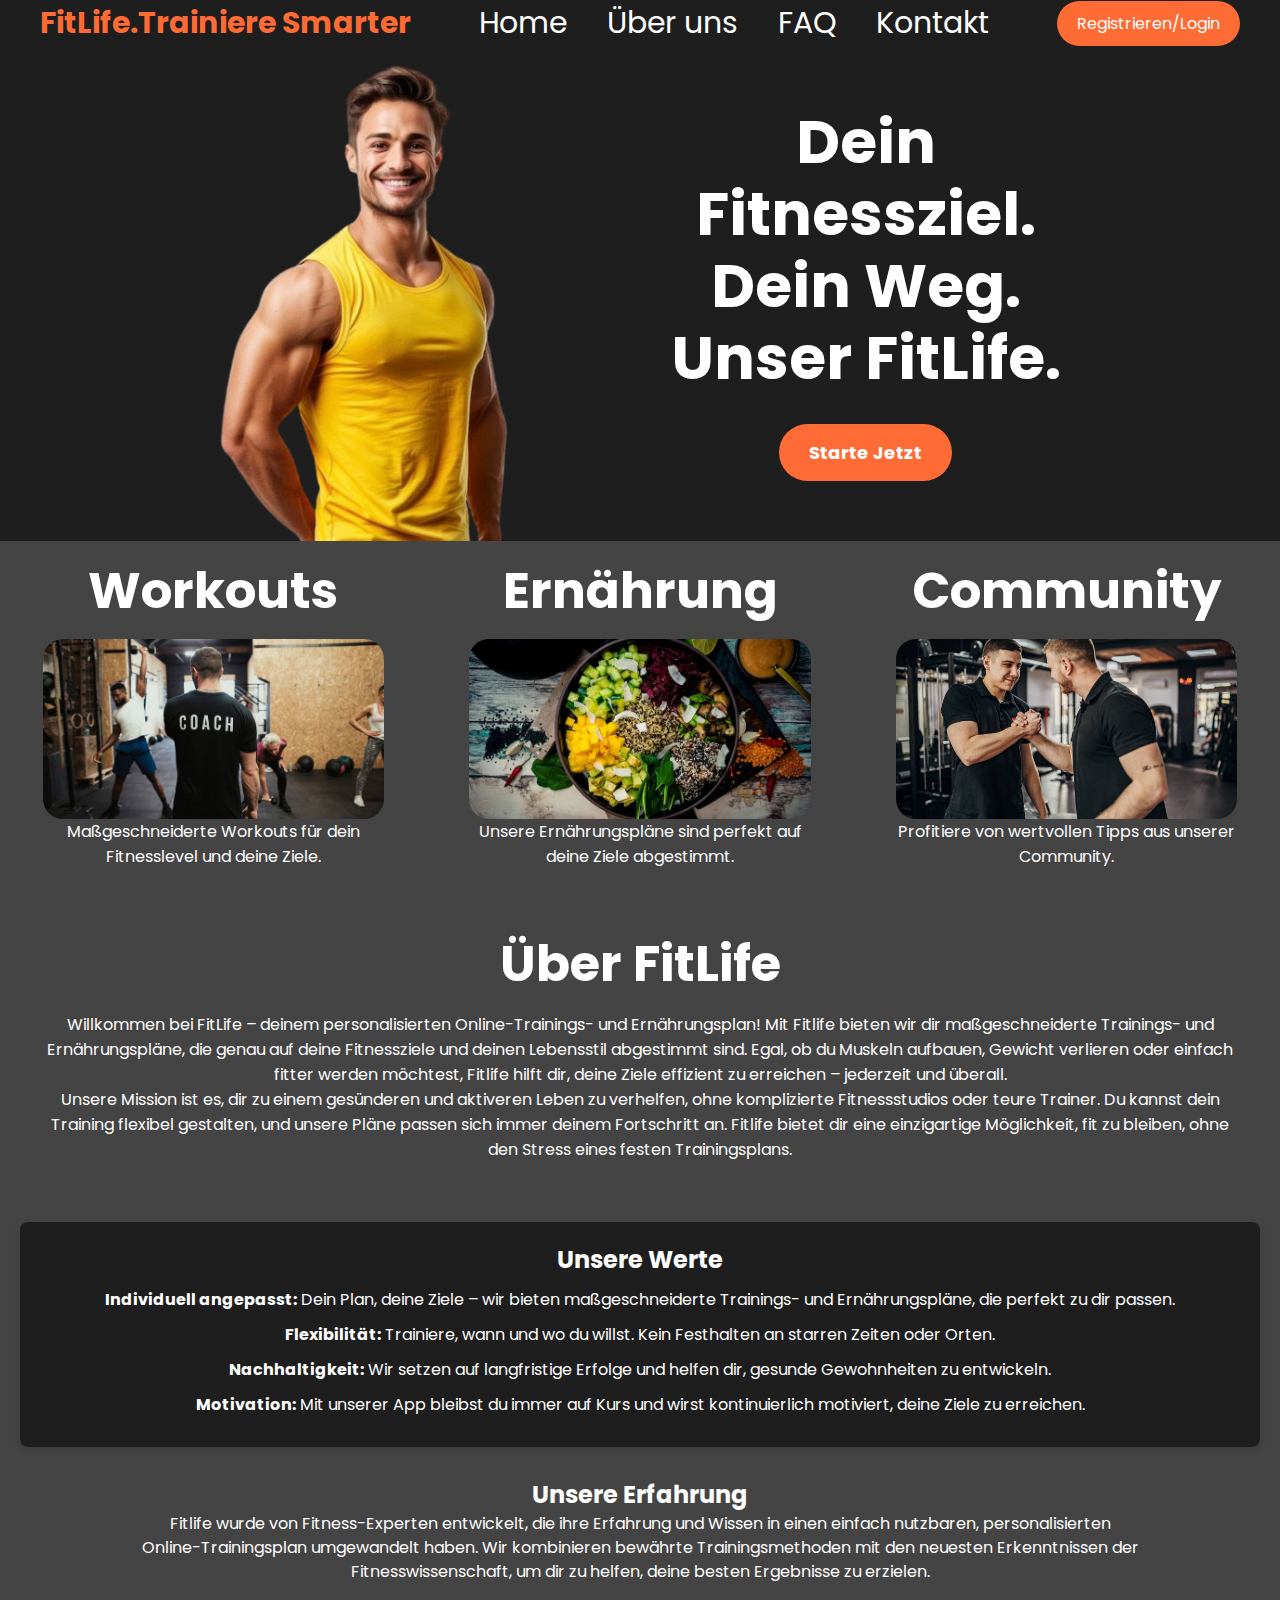
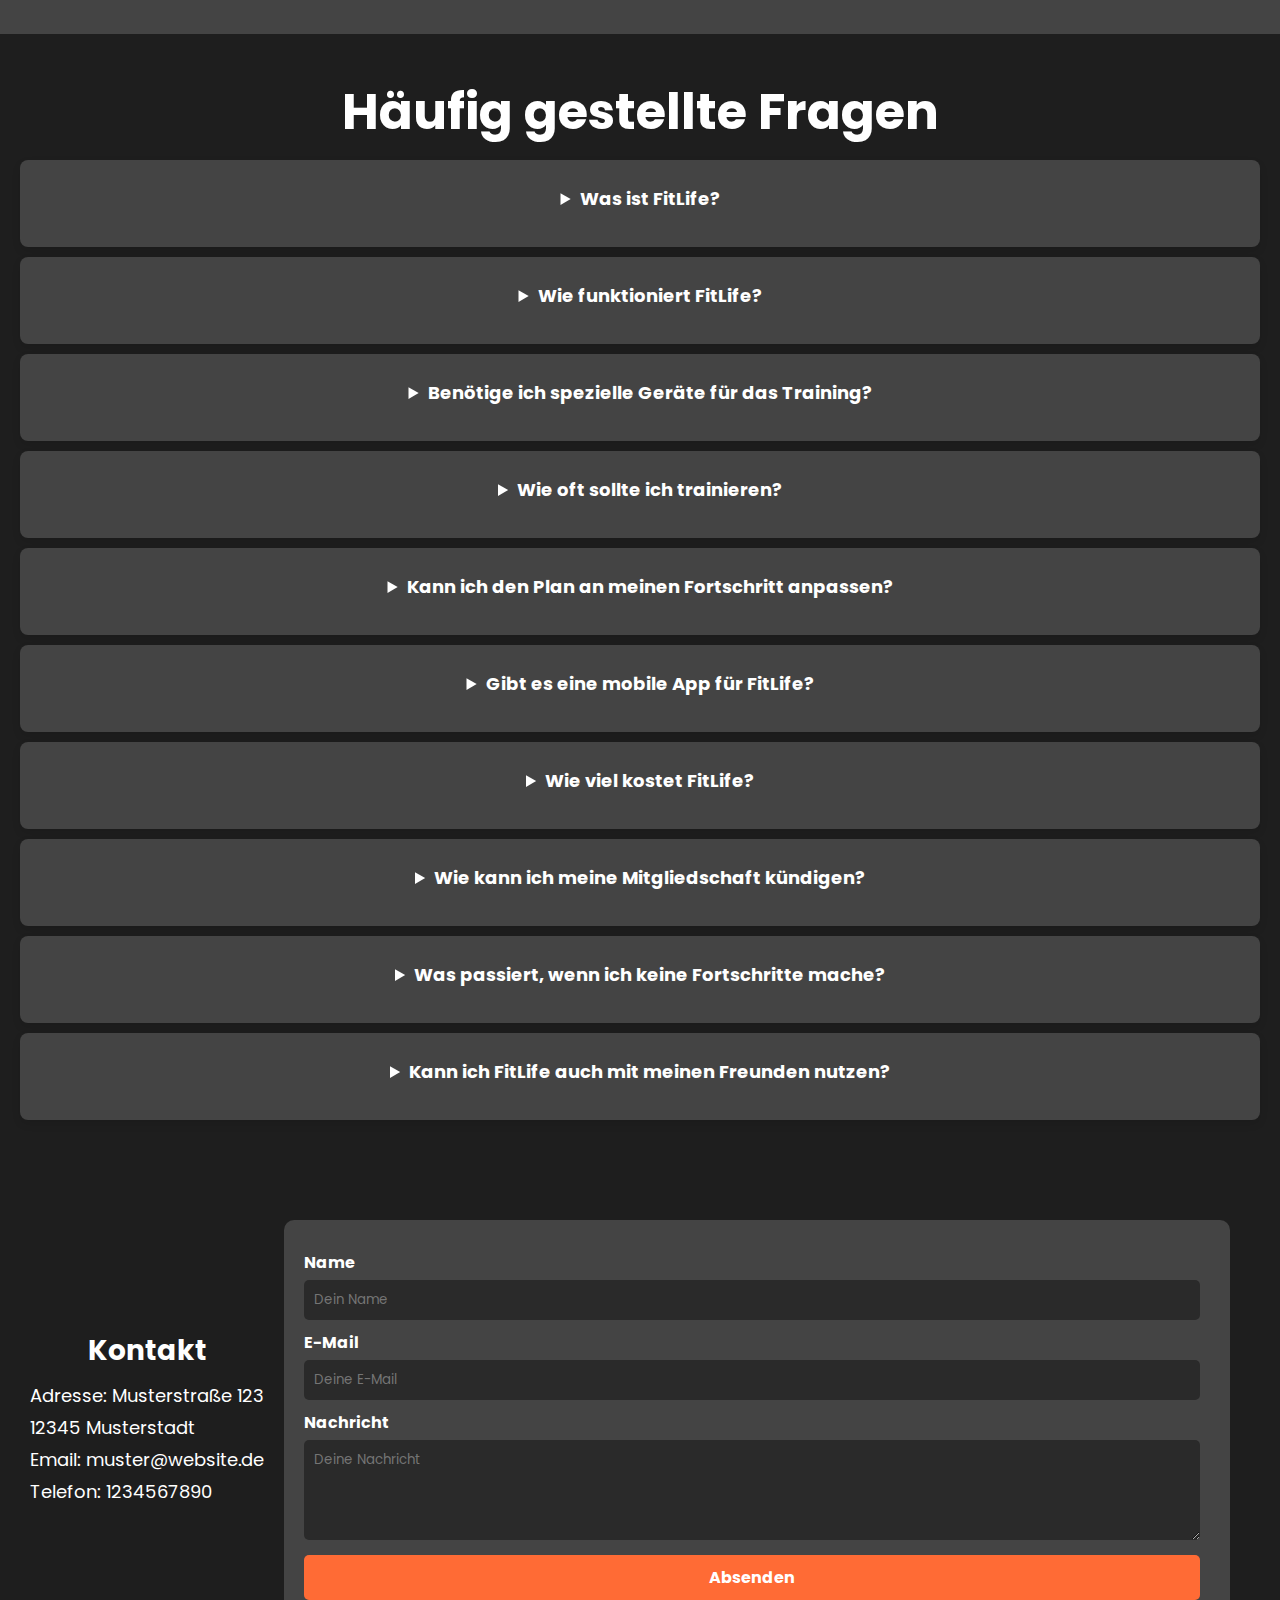
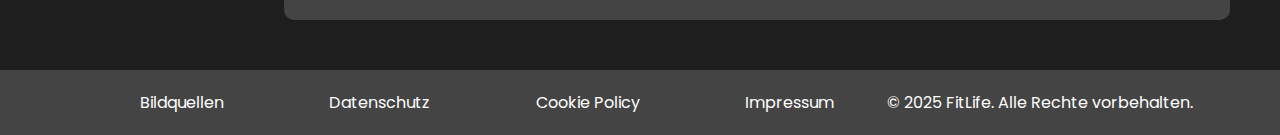
<file: index.html>
<!DOCTYPE html>
<html lang="en">
<head>
    <meta charset="UTF-8">
    <meta name="viewport" content="width=device-width, initial-scale=1.0">
    <link rel="stylesheet" href="general_settings.css">
    <link rel="stylesheet" href="header.css">
    <link rel="stylesheet" href="header_2_section.css">
    <link rel="stylesheet" href="hero_section.css">
    <link rel="stylesheet" href="faq_section.css">
    <link rel="stylesheet" href="about_us_section.css">
    <link rel="stylesheet" href="contact_section.css">
    <link rel="stylesheet" href="footer.css"> 
    <title>Document</title>
</head>
<body>
    <header>
        <div class="div_logo">
            <p class="logo">FitLife.</p>
            <p class="logo" id="sub_logo">Trainiere Smarter</p>
        </div>
        <div class="menu-toggle" onclick="toggleMenu()">
            <div></div>
            <div></div>
            <div></div>
        </div>
        <ul class="navigation_container">
            <li><a href="#">Home</a></li>
            <li><a href="#">Über uns</a></li>
            <li><a href="#">FAQ</a></li>
            <li><a href="#">Kontakt</a></li>
        </ul>
        <div class="button_container">
            <button>Registrieren/Login</button>
        </div>
    </header>  
    <section id="hero_section">
        <img src="images/motivation_image.png" alt="Motivation">
        <div class="text-container">
            <h1>Dein Fitnessziel. Dein Weg. Unser FitLife.</h1>
            <a href="anmelden.html">
                <button>Starte Jetzt</button>
            </a>
        </div>
    </section>
    <section class="section_header_2">
        <div class="content-wrapper">
            <h1>Workouts</h1>
            <div class="content-box">
                <img src="images/workout_box_iamge.jpg" alt="Workouts">
                <p>Maßgeschneiderte Workouts für dein Fitnesslevel und deine Ziele.</p>
            </div>
        </div>
        <div class="content-wrapper">
            <h1>Ernährung</h1>
            <div class="content-box">
                <img src="images/essen_box_image.jpg" alt="Ernährungspläne">
                <p>Unsere Ernährungspläne sind perfekt auf deine Ziele abgestimmt.</p>
            </div>
        </div>
        <div class="content-wrapper">
            <h1>Community</h1>
            <div class="content-box">
                <img src="images/community_box_image.jpg" alt="Community Tipps">
                <p>Profitiere von wertvollen Tipps aus unserer Community.</p>
            </div>
        </div>
    </section>
    <section id="about_us_section">
        <div class="about_us_container">
            <div class="about_us_text">
                <h1>Über FitLife</h1>
                <p>Willkommen bei FitLife – deinem personalisierten Online-Trainings- und Ernährungsplan! Mit Fitlife bieten wir dir maßgeschneiderte Trainings- und Ernährungspläne, die genau auf deine Fitnessziele und deinen Lebensstil abgestimmt sind. Egal, ob du Muskeln aufbauen, Gewicht verlieren oder einfach fitter werden möchtest, Fitlife hilft dir, deine Ziele effizient zu erreichen – jederzeit und überall.</p>
                <p>Unsere Mission ist es, dir zu einem gesünderen und aktiveren Leben zu verhelfen, ohne komplizierte Fitnessstudios oder teure Trainer. Du kannst dein Training flexibel gestalten, und unsere Pläne passen sich immer deinem Fortschritt an. Fitlife bietet dir eine einzigartige Möglichkeit, fit zu bleiben, ohne den Stress eines festen Trainingsplans.</p>
            </div>
        </div>
    
        <div class="about_us_values">
            <h2>Unsere Werte</h2>
            <ul>
                <li><strong>Individuell angepasst:</strong> Dein Plan, deine Ziele – wir bieten maßgeschneiderte Trainings- und Ernährungspläne, die perfekt zu dir passen.</li>
                <li><strong>Flexibilität:</strong> Trainiere, wann und wo du willst. Kein Festhalten an starren Zeiten oder Orten.</li>
                <li><strong>Nachhaltigkeit:</strong> Wir setzen auf langfristige Erfolge und helfen dir, gesunde Gewohnheiten zu entwickeln.</li>
                <li><strong>Motivation:</strong> Mit unserer App bleibst du immer auf Kurs und wirst kontinuierlich motiviert, deine Ziele zu erreichen.</li>
            </ul>
        </div>
    
        <div class="about_us_experience">
            <h2>Unsere Erfahrung</h2>
            <p>Fitlife wurde von Fitness-Experten entwickelt, die ihre Erfahrung und Wissen in einen einfach nutzbaren, personalisierten Online-Trainingsplan umgewandelt haben. Wir kombinieren bewährte Trainingsmethoden mit den neuesten Erkenntnissen der Fitnesswissenschaft, um dir zu helfen, deine besten Ergebnisse zu erzielen.</p>
        </div>
    </section>
    <section id="faq_section">
        <h1>Häufig gestellte Fragen</h1>
    
        <details>
            <summary>Was ist FitLife?</summary>
            <p>FitLife ist ein personalisierter Online-Trainingsplan, der maßgeschneiderte Workouts und Ernährungspläne bietet, die auf deine individuellen Fitnessziele und Bedürfnisse abgestimmt sind. Egal, ob du Muskeln aufbauen, Fett verlieren oder einfach fitter werden möchtest, FitLife hilft dir, deine Ziele effizient zu erreichen.</p>
        </details>
    
        <details>
            <summary>Wie funktioniert FitLife?</summary>
            <p>Nachdem du dich registriert hast, füllst du ein kurzes Profil aus, das deine Ziele, Vorlieben und deinen aktuellen Fitnesslevel beschreibt. Basierend auf deinen Antworten erstellt FitLife einen maßgeschneiderten Trainings- und Ernährungsplan für dich. Der Plan passt sich an deinen Fortschritt an, um sicherzustellen, dass du stetig Fortschritte machst.</p>
        </details>
    
        <details>
            <summary>Benötige ich spezielle Geräte für das Training?</summary>
            <p>FitLife bietet Trainingspläne, die sowohl mit minimalem Equipment als auch mit Geräten durchgeführt werden können. Es gibt Übungen, die nur mit deinem Körpergewicht ausgeführt werden, sowie Optionen, die zusätzliche Geräte wie Hanteln oder Widerstandsbänder erfordern. Du kannst den Plan jederzeit an dein Equipment anpassen.</p>
        </details>
    
        <details>
            <summary>Wie oft sollte ich trainieren?</summary>
            <p>Die Häufigkeit des Trainings hängt von deinen Zielen und deinem Zeitplan ab. FitLife erstellt einen Plan, der für deine Ziele optimiert ist, aber du kannst ihn anpassen, um ihn in deinen Alltag zu integrieren. Wir empfehlen, mindestens 3-4 Mal pro Woche zu trainieren, aber du kannst die Häufigkeit nach Bedarf steigern oder reduzieren.</p>
        </details>
    
        <details>
            <summary>Kann ich den Plan an meinen Fortschritt anpassen?</summary>
            <p>Ja! FitLife passt deine Trainings- und Ernährungspläne basierend auf deinem Fortschritt und Feedback an. Der Plan wird regelmäßig überprüft und aktualisiert, um sicherzustellen, dass du immer die besten Ergebnisse erzielst.</p>
        </details>
    
        <details>
            <summary>Gibt es eine mobile App für FitLife?</summary>
            <p>Ja, FitLife bietet eine benutzerfreundliche mobile App, mit der du jederzeit und überall auf deinen Trainings- und Ernährungsplan zugreifen kannst. Du kannst deine Fortschritte verfolgen, Übungen ansehen und direkt aus der App heraus trainieren.</p>
        </details>
    
        <details>
            <summary>Wie viel kostet FitLife?</summary>
            <p>FitLife bietet verschiedene Abonnements an, die je nach Dauer und Art des Plans variieren. Wir bieten monatliche, vierteljährliche und jährliche Abonnements an, die dir eine flexible Preisgestaltung bieten. Du kannst die Preise und Pakete auf unserer Preis-Seite einsehen.</p>
        </details>
    
        <details>
            <summary>Wie kann ich meine Mitgliedschaft kündigen?</summary>
            <p>Du kannst deine Mitgliedschaft jederzeit kündigen, indem du dich in deinem Konto anmeldest und die Kündigungsoption auswählst. Du kannst auch unseren Kundensupport kontaktieren, wenn du Unterstützung benötigst. Es gibt keine versteckten Gebühren, und du kannst jederzeit den Plan kündigen, wenn du ihn nicht mehr benötigst.</p>
        </details>
    
        <details>
            <summary>Was passiert, wenn ich keine Fortschritte mache?</summary>
            <p>FitLife ist darauf ausgelegt, dir zu helfen, kontinuierlich Fortschritte zu erzielen. Falls du das Gefühl hast, dass du keine Fortschritte machst, bieten wir dir Unterstützung durch unsere Community oder individuelle Beratung. Dein Trainingsplan kann jederzeit angepasst werden, um sicherzustellen, dass du auf dem richtigen Weg bleibst.</p>
        </details>
    
        <details>
            <summary>Kann ich FitLife auch mit meinen Freunden nutzen?</summary>
            <p>Ja, du kannst deine Fortschritte und Erfolge mit Freunden und Familienmitgliedern teilen. Du kannst dich auch unserer FitLife-Community anschließen, um dich mit anderen Nutzern auszutauschen und gemeinsam zu trainieren. Wir glauben, dass Motivation und Unterstützung durch eine Community den Erfolg fördern.</p>
        </details>
    </section>
    
        
    </section>
    
    <section id="contact_section">
        <div class="contact_container">
            <div class="contact_text">
                <h1>Kontakt</h1>
                <p>Adresse: Musterstraße 123</p>
                <p>12345 Musterstadt</p>
                <p>Email: muster@website.de</p>
                <p>Telefon: 1234567890</p>
            </div>
            <div class="contact_formular">
                <form action="#" method="post">
                    <label for="name">Name</label>
                    <input type="text" id="name" name="name" placeholder="Dein Name" required>
        
                    <label for="email">E-Mail</label>
                    <input type="email" id="email" name="email" placeholder="Deine E-Mail" required>
        
                    <label for="message">Nachricht</label>
                    <textarea id="message" name="message" rows="4" placeholder="Deine Nachricht" required></textarea>
        
                    <button type="submit">Absenden</button>
                </form>
            </div>
        </div>
    </section>
    

    <footer>
        <ul>
            <li><a href="image_credits.html">Bildquellen</a></li>
            <li><a href="#">Datenschutz</a></li>
            <li><a href="#">Cookie Policy</a></li>
            <li><a href="#">Impressum</a></li>
        </ul>
        <p>&copy; 2025 FitLife. Alle Rechte vorbehalten.</p>
    </footer>
</body>
</html>
<script>
    function toggleMenu() {
        document.querySelector(".navigation_container").classList.toggle("active");
    }
</script>
</file>
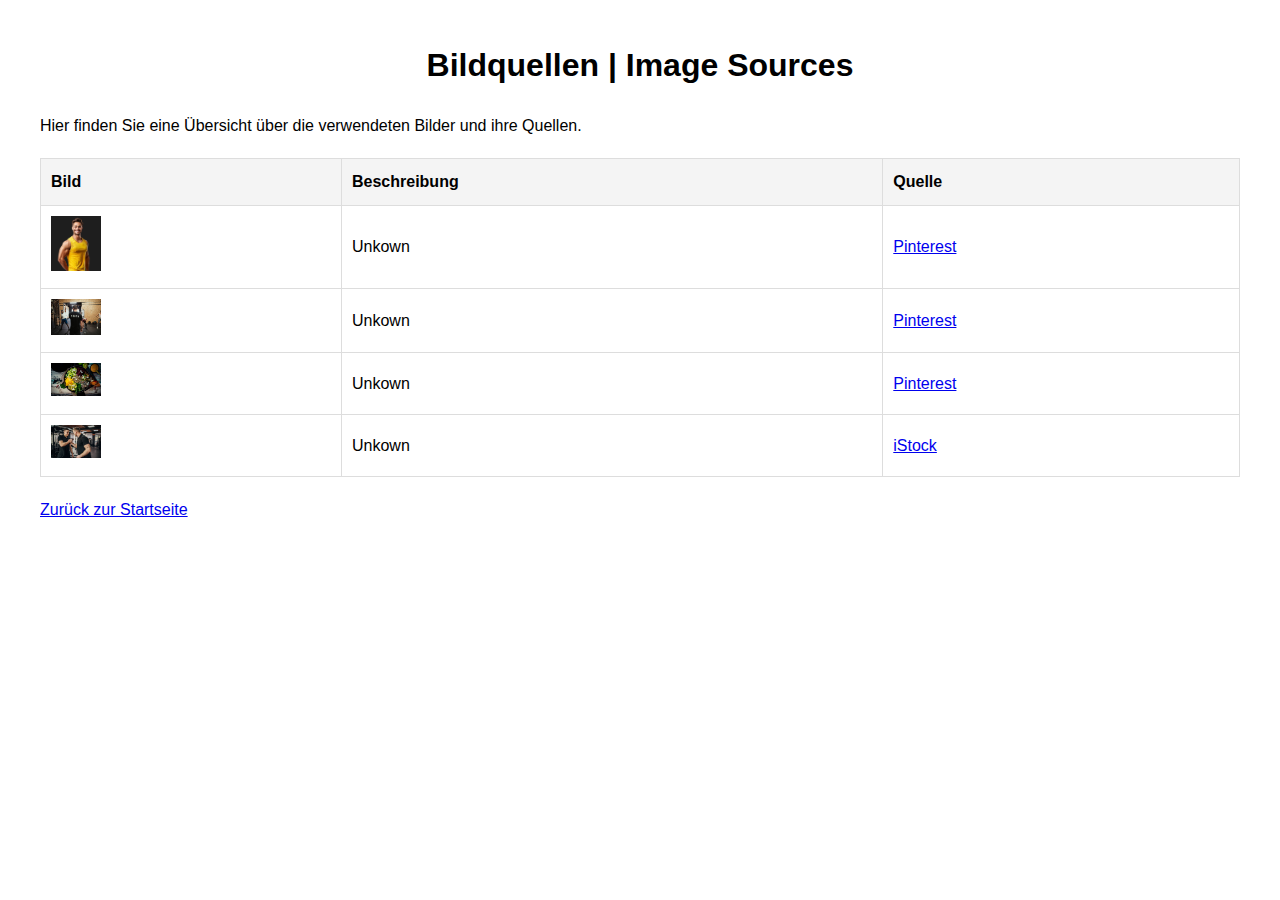
<file: image_credits.html>
<!DOCTYPE html>
<html lang="de">
<head>
    <meta charset="UTF-8">
    <meta name="viewport" content="width=device-width, initial-scale=1.0">
    <title>Bildquellen | Image Sources</title>
    <style>
        body {
            font-family: Arial, sans-serif;
            margin: 40px;
            line-height: 1.6;
        }
        h1 {
            text-align: center;
        }
        table {
            width: 100%;
            border-collapse: collapse;
            margin-top: 20px;
        }
        th, td {
            border: 1px solid #ddd;
            padding: 10px;
            text-align: left;
        }
        th {
            background-color: #f4f4f4;
        }
    </style>
</head>
<body>
    <h1>Bildquellen | Image Sources</h1>
    <p>Hier finden Sie eine Übersicht über die verwendeten Bilder und ihre Quellen.</p>
    
    <table>
        <tr>
            <th>Bild</th>
            <th>Beschreibung</th>
            <th>Quelle</th>
        </tr>
        <tr>
            <td><img src="images/motivation_image.png" alt="athlet" width="50"></td>
            <td>Unkown</td>
            <td><a href="https://de.pinterest.com/pin/739786676323174091/" target="_blank">Pinterest</a></td>
        </tr>
        <tr>
            <td><img src="images/workout_box_iamge.jpg" alt="athlet" width="50"></td>
            <td>Unkown</td>
            <td><a href="https://de.pinterest.com/pin/119838040086773299/" target="_blank">Pinterest</a></td>
        </tr>
        <tr>
            <td><img src="images/essen_box_image.jpg" alt="athlet" width="50"></td>
            <td>Unkown</td>
            <td><a href="https://de.pinterest.com/pin/489766528244494775/" target="_blank">Pinterest</a></td>
        </tr>
        <tr>
            <td><img src="images/community_box_image.jpg" alt="athlet" width="50"></td>
            <td>Unkown</td>
            <td><a href="https://www.istockphoto.com/de/search/2/image-film?phrase=fitness+trainer+shaking+hands" target="_blank">iStock</a></td>
        </tr>
       
    </table>
    
    <p style="margin-top: 20px;"><a href="index.html">Zurück zur Startseite</a></p>
</body>
</html>
</file>
<file: general_settings.css>
@import url('https://fonts.googleapis.com/css2?family=Poppins:wght@400;600;700&display=swap');

:root {
    --primary_color: #1E1E1E;
    --secondary_color: #444444;
    --text_color: #FFFFFF;
    --secondary_text_color: #B0B8C4;
    --hover_color: #FF6B35;
    --accent_color: #FF6B35;
    
    /* Globale Schriftart */
    --font_family: 'Poppins', sans-serif;
    --font_weight_regular: 400;
    --font_weight_bold: 700;
}

* {
    margin: 0;
    padding: 0;
    font-family: var(--font_family);
    box-sizing: border-box;
}
</file>
<file: header.css>
header {
    display: flex;
    justify-content: space-between;
    align-items: center;
    padding:0;
    padding-left: 40px;
    padding-right: 40px;
    background-color: var(--primary_color);
    position: sticky;
    top: 0;
    z-index: 1000;
}

.logo {
    font-size: 30px;
    font-weight: bold;
    color: var(--accent_color);
}
.div_logo{
    display:flex;
    justify-content: flex-start;
}

.navigation_container {
    list-style: none;
    padding: 0;
    margin: 0;
    display: flex;
    gap: 40px;
}

.navigation_container li {
    display: inline;
}

.navigation_container a {
    text-decoration: none;
    color: var(--text_color);
    font-size: 30px;
}

.navigation_container a:hover {
    color: var(--hover_color);
}

.button_container button {
    border: none;
    padding: 10px 20px;
    border-radius: 30px;
    background-color: var(--accent_color);
    color: white;
    font-size: 16px;
    cursor: pointer;
    transition: all 0.3s;
}

.button_container button:hover {
    background-color: var(--hover_color);
}

.menu-toggle {
    display: none;
    flex-direction: column;
    cursor: pointer;
}

.menu-toggle div {
    width: 25px;
    height: 3px;
    background-color: var(--text_color);
    margin: 5px;
}


@media (max-width: 1200px)
{
    #sub_logo{
        display:none;
        visibility: hidden;
        opacity: 0;
    }
}

@media (max-width: 900px) {
    header{
        padding-bottom: 5px;
    }
    .navigation_container {
        display: none;
        flex-direction: column;
        position: absolute;
        top: 60px;
        left: 0;
        width: 100%;
        background-color: var(--primary_color);
        text-align: center;
        padding: 10px 0;
    }

    .navigation_container.active {
        display: flex;
    }

    .menu-toggle {
        display: flex;
    }
}
</file>
<file: header_2_section.css>
/* Allgemeine Styles */
.section_header_2 {
    display: flex;
    justify-content: space-between;
    align-items: center; /* Damit Überschriften oben bleiben */
    width: 100%;
    height: 35vh;
    padding-bottom: 2%;
    background: var(--secondary_color);
    color: var(--text_color);
}

.content-wrapper {
    display: flex;
    flex-direction: column;
    align-items: center; /* Überschrift und Box zentrieren */
    flex-grow: 1; /* Wrapper nimmt den gesamten verfügbaren Platz ein */
    width: 100%; /* Passt die Breite an den verfügbaren Raum an */
    max-width: 90%; /* Verhindert, dass es zu groß wird */
}

h1 {
    margin-bottom: 10px; /* Abstand zur Box */
    text-align: center;
    font-size: 50px;
}

.content-box {
    border-radius: 10px;
    text-align: center;
    height: 20vh;
    width: 80%; /* Hält die Breite im Rahmen von max-width */
}

.content-box img {
    width: 100%;
    height: 100%; /* Damit es den gesamten Bereich ausfüllt */
    object-fit: cover; /* Sorgt dafür, dass das Bild auch wirklich die Box füllt */
    border-radius: 20px; /* Falls nötig, hier einen höheren Wert testen */
    overflow: hidden; /* Stellt sicher, dass keine Ecken herausragen */
    display: block; /* Vermeidet extra Abstände */
}

/* Responsivität */
@media (max-width: 1200px) {
    .section_header_2 {
        height: auto; /* Höhe automatisch an den Inhalt anpassen */
        flex-direction: column; /* Wenn gewünscht, stelle sicher, dass die Elemente gestapelt werden */
    }
    .content-wrapper {
        width: 100%; /* Wrapper nimmt nun 100% des verfügbaren Raums ein */
        max-width: none; /* Keine Begrenzung mehr */
        height: 550px;
        margin-top: 30px;
        margin-bottom: 60px;
    }

    h1 {
        margin-top: 10px;
        font-size: 80px; /* Schriftgröße weiter verringern */
    }

    .section_header_2 {
        flex-direction: column; /* Um den Header für kleine Bildschirme in eine Spalte zu setzen */
        align-items: center; /* Boxen zentrieren */
        height: auto; /* Höhe anpassen */
    }
    .section_header_2 p{
        font-size: 25px;
    }
    .content-box img {
        object-fit:cover;
        height: 400px;
        }
}

@media (max-width: 768px) {
    .section_header_2 {
        height: auto; /* Höhe automatisch an den Inhalt anpassen */
        flex-direction: column; /* Wenn gewünscht, stelle sicher, dass die Elemente gestapelt werden */
    }
    .content-wrapper {
        width: 100%; /* Wrapper nimmt nun 100% des verfügbaren Raums ein */
        max-width: none; /* Keine Begrenzung mehr */
        margin-bottom: 60px;
    }

    h1 {
        margin-top: 30px;
        font-size: 30px; /* Schriftgröße weiter verringern */
    }

    .section_header_2 {
        flex-direction: column; /* Um den Header für kleine Bildschirme in eine Spalte zu setzen */
        align-items: center; /* Boxen zentrieren */
        height: auto; /* Höhe anpassen */
        padding-top: 2%; /* Etwas mehr Abstand oben */
    }
}

@media (max-width: 480px) {
    .section_header_2 {
        height: auto; /* Höhe automatisch an den Inhalt anpassen */
        flex-direction: column; /* Wenn gewünscht, stelle sicher, dass die Elemente gestapelt werden */
    }
    .content-wrapper {
        width: 100%; /* Wrapper nimmt nun 100% des verfügbaren Raums ein */
        max-width: none; /* Keine Begrenzung mehr */
        margin-bottom: 80px;
    }

    h1 {
        margin-top: 30px;
        font-size: 30px; /* Schriftgröße weiter verringern */
    }

    .section_header_2 {
        flex-direction: column; /* Um den Header für kleine Bildschirme in eine Spalte zu setzen */
        align-items: center; /* Boxen zentrieren */
        height: auto; /* Höhe anpassen */
        padding-top: 2%; /* Etwas mehr Abstand oben */
    }
}
</file>
<file: hero_section.css>
#hero_section {
    background-color: var(--primary_color);
    display: flex;
    flex-direction: row;
    padding:0;
    height: 55vh;
    overflow: hidden;
    justify-content: center;
    align-items: center; /* Bild am unteren Rand des Containers ausrichten */
}

#hero_section img {
    max-height: 100%;
    max-width: 50%;
    object-fit: contain;
    border-radius: 10px;
    align-self: flex-end; /* Bild bleibt am unteren Rand */
}

.text-container {
    display: flex;
    flex-direction: column;
    justify-content: center;
    align-items: center;
    text-align: center;
    width: 40vw;
    color: var(--text_color);
    padding:20px;
}

.text-container h1 {
    font-size: 60px;
    line-height: 1.2;
}

#hero_section button {
    border: none;
    border-radius: 30px;
    padding: 15px 30px;
    background-color: var(--accent_color);
    font-size: 18px;
    font-weight: var(--font_weight_bold);
    cursor: pointer;
    transition: all 0.3s ease-in-out;
    margin-top: 20px;
    color: white;
}

#hero_section button:hover {
    background-color: var(--hover_color);
    transform: scale(1.05);
}

@media (max-width: 1000px) {
    #hero_section {
        flex-direction: column-reverse;
        padding-top: 10px;
        height: auto;
        align-items: center;
    }

    #hero_section img {
        max-width: 70%;
        align-self: center; /* Bild in der Mitte zentrieren */
        justify-content: flex-end;
    }

    .text-container {
        width: 80vw;
    }

    .text-container h1 {
        font-size: 50px;
    }
}

@media (max-width: 768px) {
    #hero_section img {
        max-width: 80%;
    }

    .text-container h1 {
        font-size: 40px;
    }

    #hero_section button {
        padding: 12px 24px;
        font-size: 16px;
    }
}

@media (max-width: 480px) {
    .text-container h1 {
        font-size: 30px;
    }

    #hero_section button {
        padding: 10px 20px;
        font-size: 14px;
    }
}
</file>
<file: faq_section.css>
#faq_section {
    background-color: var(--primary_color);
    color:var(--text_color);
    padding: 40px 20px;
    text-align: center;
}

details {
    background-color:var(--secondary_color); 
    border-radius: 8px;
    margin: 10px 0;
    padding: 15px 20px;
    box-shadow: 0 4px 8px rgba(0, 0, 0, 0.1); /* Schatten für Tiefe */
    transition: background-color 0.3s ease, transform 0.3s ease;
}

details summary {
    font-size: 18px;
    font-weight: bold;
    color: white; /* Dunkle Schriftfarbe für die Frage */
    cursor: pointer;
    padding: 10px 0;
    margin-bottom: 10px;
}

details summary:hover {
    color: #FF6B35; /* Helle Farbe bei Hover */
}

details p {
    font-size: 16px;
    color: #666; /* Graue Schriftfarbe für die Antwort */
    line-height: 1.6;
    margin-top: 10px;
}

details[open] {
    background-color: #FF6B35; /* Farbe beim Öffnen des Details */
    color: white;
}

details[open] summary {
    color: white; /* Weiße Schrift bei geöffnetem Detail */
}

details[open] p {
    color: white; /* Weiße Schrift für die Antwort */
}

/* Responsive Anpassungen für kleinere Bildschirme */
@media (max-width: 768px) {
    #faq_section {
        padding: 30px 10px;
    }

    details {
        margin: 10px;
    }
}
</file>
<file: about_us_section.css>
#about_us_section {
    background-color: var(--secondary_color); /* Hintergrundfarbe der Sektion */
    padding: 50px 20px;
    text-align: center;
    color: var(--text_color);
}

.about_us_container {
    display: flex;
    flex-direction: column;
    align-items: center;
    margin-bottom: 40px;
}

.about_us_text {
    max-width: 100%; /* Setzt die max-width auf 100% für größere Bildschirme */
    padding: 20px;
}

.about_us_values {
    margin-top: 30px;
    background-color: var(--primary_color);
    padding: 20px;
    border-radius: 8px;
    box-shadow: 0 2px 10px rgba(0, 0, 0, 0.1);
}

.about_us_values ul {
    list-style: none;
    padding: 0;
}

.about_us_values li {
    font-size: 16px;
    margin: 10px 0;
}

.about_us_experience {
    margin-top: 30px;
    width: 100%; /* Stellt sicher, dass der Container die volle Breite ausnutzt */
    display: flex;
    justify-content: center; /* Horizontale Zentrierung */
    align-items: center; /* Vertikale Zentrierung */
    text-align: center; /* Text mittig */
    flex-direction: column;
}

.about_us_experience p {
    font-size: 16px;
    line-height: 1.5;
    max-width: 1000px; /* Setzt die max-width auf 1000px für größere Bildschirme */
    margin: 0 auto; /* Automatische Ränder für horizontale Zentrierung */
}
</file>
<file: contact_section.css>
#contact_section {
    display: flex;
    justify-content: center; /* Zentriert den Inhalt horizontal */
    align-items: stretch; /* Streckt die Kinder (Text und Formular) auf die volle Höhe */
    padding: 50px 10px; /* Reduziert den Abstand oben und unten */
    background: var(--primary_color); /* Deine angepasste Secondary Color */
    width: 100vw; /* Nimmt die gesamte Breite ein */
    height: auto; /* Nimmt die gesamte Höhe des Viewports ein */
}

.contact_container {
    display: flex;
    align-items: center;
    width: 100%; /* Stellt sicher, dass es die volle Breite nutzt */
    height: 100%; /* Setzt die Höhe des Containers auf 100% */
    gap: 20px; /* Reduziert den Abstand zwischen Text und Formular */
    padding: 0 20px; /* Fügt Padding zum Container hinzu, um den Abstand vom Bildschirmrand zu erhöhen */
}

.contact_info {
    flex: 1; /* Nimmt den verbleibenden Platz ein, der nicht vom Formular beansprucht wird */
    background: #333; /* Leicht abgesetzter Hintergrund für besseren Kontrast */
    padding: 20px;
    display: flex;
    flex-direction: column;
    justify-content: center; /* Zentriert den Inhalt vertikal */
    height: 100%; /* Nimmt die volle Höhe ein */
}

.contact_text h1 {
    color: white;
    font-size: 28px;
    margin-bottom: 10px;
}

.contact_text p {
    color: white;
    font-size: 18px;
    margin: 5px 0;
}

.contact_formular {
    flex: 3; /* Nimmt 3/4 der Breite ein */
    background:var(--secondary_color); /* Hellere Variante der Primary Color */
    padding: 20px;
    border-radius: 10px;
    display: flex;
    flex-direction: column;
    justify-content: center; /* Zentriert den Inhalt vertikal */
    height: 100%; /* Nimmt die volle Höhe ein */
    margin-right: 20px; /* Fügt einen Abstand zum rechten Rand des Containers hinzu */
}

.contact_formular form {
    display: flex;
    flex-direction: column;
    margin-right: 10px;
}

.contact_formular label {
    color: white;
    font-weight: bold;
    margin-top: 10px;
}

.contact_formular input,
.contact_formular textarea {
    width: 100%;
    padding: 10px;
    margin-top: 5px;
    border-radius: 5px;
    border: none;
    background: #2A2A2A;
    color: white;
}

.contact_formular button {
    margin-top: 15px;
    padding: 10px;
    background: #FF6B35;
    color: white;
    font-size: 16px;
    font-weight: bold;
    border: none;
    border-radius: 5px;
    cursor: pointer;
    transition: 0.3s;
}

.contact_formular button:hover {
    transform: scale(1.02);
}

/* Responsive Anpassung für kleinere Bildschirme */
@media (max-width: 768px) {
    .contact_container {
        flex-direction: column;
        gap: 20px; /* Reduziert den Abstand zwischen den Elementen */
        padding: 0 10px; /* Reduziert das Padding für kleinere Bildschirme */
    }

    .contact_formular{
        width: 80%;
    }
}
</file>
<file: footer.css>
footer {
    background-color: var(--secondary_color); /* Setzt den Hintergrund des Footers */
    padding: 20px 0; /* Fügt oben und unten etwas Abstand hinzu */
    display: flex;
    justify-content: center; /* Zentriert den Inhalt horizontal */
    align-items: center; /* Zentriert den Inhalt vertikal */
}
footer p{
    color:white;
}

footer ul {
    display: flex;
    justify-content: space-around; /* Verteil die Links gleichmäßig */
    width: 100%; /* Setzt die Breite des UL auf 100% */
    max-width: 800px; /* Maximiert die Breite, um zu verhindern, dass der Footer zu breit wird */
    padding: 0;
    list-style: none; /* Entfernt die Standard-Aufzählungszeichen */
    margin: 0;
}

footer ul li {
    padding: 0 15px; /* Fügt Abstand zwischen den Listenelementen hinzu */
}

footer ul li a {
    color: white; /* Setzt die Farbe der Links */
    text-decoration: none; /* Entfernt die Unterstreichung von den Links */
    font-size: 16px; /* Setzt die Schriftgröße */
    transition: color 0.3s ease; /* Füge eine Übergangsanimation für die Farbe hinzu */
}

footer ul li a:hover {
    color: #FF6B35; /* Farbe der Links beim Hover-Effekt */
}
</file>
